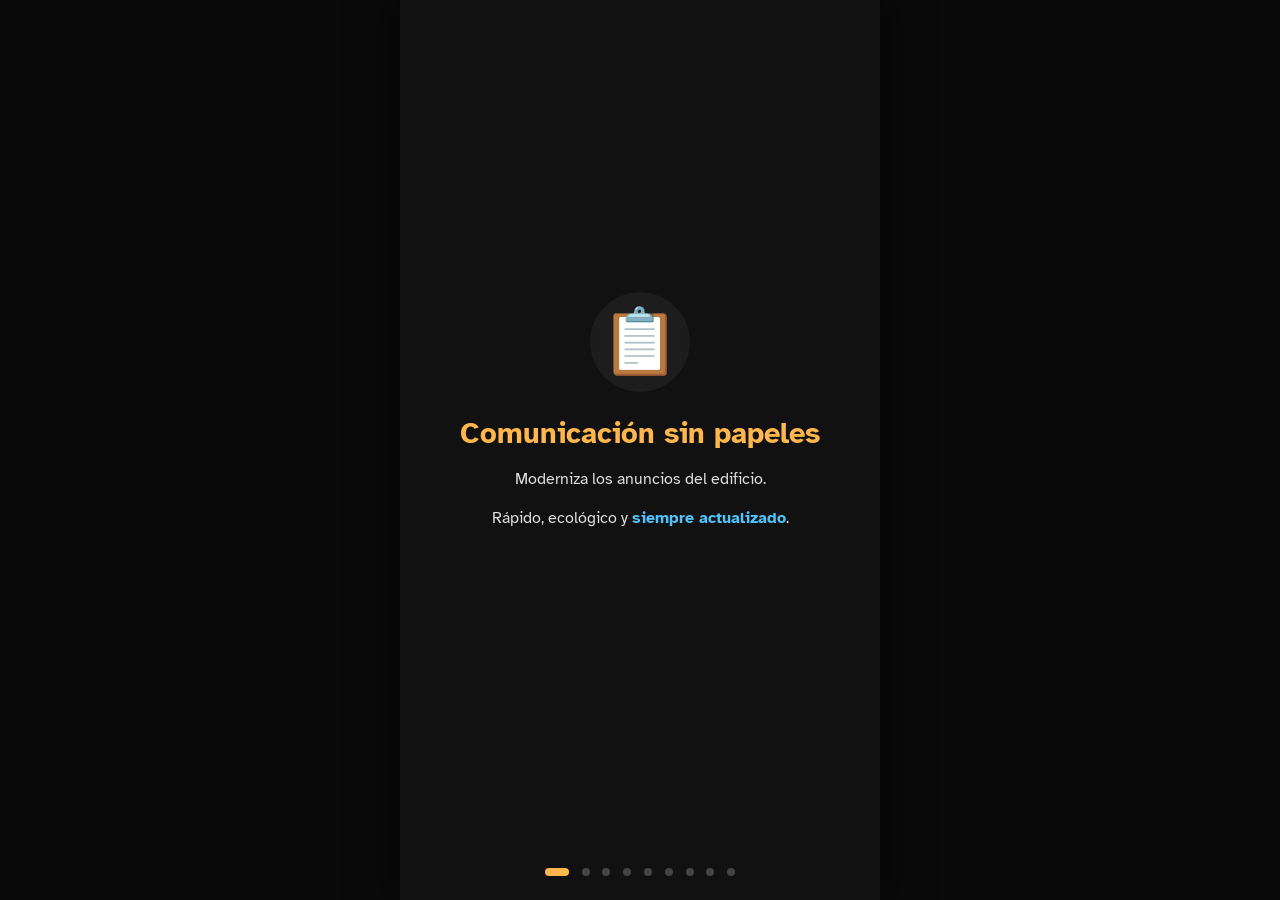
<file: propuesta.html>
<!DOCTYPE html>
<html lang="es">
<head>
  <meta charset="UTF-8">
  <meta name="viewport" content="width=device-width, initial-scale=1.0, user-scalable=no">
  <title>Propuesta Comunicación Comunidad</title>
  <link href="https://fonts.googleapis.com/css2?family=Atkinson+Hyperlegible:wght@400;700&display=swap" rel="stylesheet">
  <style>
    * { margin:0; padding:0; box-sizing:border-box; }
    body {
      font-family: 'Atkinson Hyperlegible', Arial, sans-serif;
      background: #0a0a0a;
      display: flex;
      justify-content: center;
      align-items: center;
      height: 100vh;
      overflow: hidden;
      touch-action: pan-x;
    }
    .carrusel {
      width: 100%; height: 100%;
      max-width: 480px;
      margin: 0 auto;
      background: #111;
      position: relative;
      box-shadow: 0 0 40px rgba(0,0,0,0.8);
    }
    .slides-container {
      position: relative;
      width: 100%;
      height: calc(100% - 4rem);
    }
    .slide {
      position: absolute;
      top:0; left:0;
      width:100%; height:100%;
      padding: 2rem 1.5rem;
      display: flex;
      flex-direction: column;
      justify-content: center;
      align-items: center;
      text-align: center;
      opacity: 0;
      transform: scale(0.96);
      transition: opacity 0.6s ease, transform 0.6s ease;
      pointer-events: none;
    }
    .slide.active {
      opacity: 1;
      transform: scale(1);
      pointer-events: auto;
    }
    .icono {
      font-size: 4rem;
      margin-bottom: 1.5rem;
      background: rgba(255,255,255,0.05);
      width: 100px; height: 100px;
      border-radius: 50%;
      display: flex;
      align-items: center;
      justify-content: center;
      backdrop-filter: blur(5px);
    }
    .slide h2 {
      font-size: 1.8rem;
      font-weight: 700;
      margin-bottom: 1rem;
      color: #ffb74d;
    }
    .slide p {
      font-size: 1rem;
      line-height: 1.6;
      color: #ddd;
      margin-bottom: 0.8rem;
    }
    .slide .resaltado { color: #4fc3f7; font-weight: 700; }
    .controles {
      position: absolute;
      bottom: 1.5rem;
      left:0; width:100%;
      display: flex;
      justify-content: center;
      gap: 0.8rem;
      z-index: 10;
    }
    .punto {
      width: 8px; height: 8px;
      border-radius: 50%;
      background: #444;
      transition: all 0.3s;
      cursor: pointer;
    }
    .punto.activo { background: #ffb74d; width: 24px; border-radius: 4px; }
    .btn-accion {
      display: inline-block;
      background: #ffb74d;
      color: #000;
      font-weight: 700;
      padding: 0.8rem 1.5rem;
      border-radius: 2rem;
      text-decoration: none;
      margin-top: 1.5rem;
      font-size: 1rem;
      box-shadow: 0 4px 15px rgba(255,183,77,0.3);
      transition: transform 0.2s;
      border: none;
      cursor: pointer;
      font-family: inherit;
    }
    .btn-accion:active { transform: scale(0.95); }
    .btn-demo {
      display: inline-block;
      margin: 0.5rem 0;
      padding: 0.7rem 1.5rem;
      border: 2px solid #4fc3f7;
      color: #4fc3f7;
      font-weight: 700;
      border-radius: 2rem;
      text-decoration: none;
      transition: background 0.3s, color 0.3s;
    }
    .btn-demo:hover {
      background: #4fc3f7;
      color: #000;
    }

    /* Modal */
    .modal-overlay {
      display: none;
      position: fixed;
      top:0; left:0; width:100%; height:100%;
      background: rgba(0,0,0,0.85);
      justify-content: center;
      align-items: center;
      z-index: 100;
    }
    .modal-overlay.active { display: flex; }
    .modal {
      background: #1a1a1a;
      border: 1px solid #ffb74d;
      border-radius: 16px;
      padding: 2rem;
      max-width: 400px;
      width: 90%;
      color: #ddd;
      text-align: center;
    }
    .modal h3 { color: #ffb74d; margin-bottom: 1rem; font-size: 1.4rem; }
    .modal pre {
      background: #000;
      padding: 1rem;
      border-radius: 8px;
      text-align: left;
      white-space: pre-wrap;
      font-size: 0.9rem;
      margin: 1rem 0;
      color: #ccc;
    }
    .modal-buttons {
      display: flex;
      gap: 1rem;
      justify-content: center;
      flex-wrap: wrap;
    }
    .modal button {
      padding: 0.6rem 1.2rem;
      border-radius: 2rem;
      font-weight: 700;
      cursor: pointer;
      border: none;
      font-family: inherit;
      font-size: 0.9rem;
    }
    .btn-copiar { background: #4fc3f7; color: #000; }
    .btn-mail { background: #ffb74d; color: #000; }
    .btn-cerrar { background: #555; color: white; }

    /* Diagrama */
    .diagrama {
      display: flex;
      flex-direction: column;
      align-items: center;
      gap: 0.5rem;
      margin-top: 1rem;
      font-size: 0.9rem;
      color: #ddd;
    }
    .diagrama .fila {
      display: flex;
      align-items: center;
      gap: 0.5rem;
      background: rgba(255,255,255,0.05);
      padding: 0.5rem 1rem;
      border-radius: 8px;
      width: 100%;
      justify-content: center;
    }
    .diagrama .flecha {
      font-size: 1.5rem;
      color: #ffb74d;
    }
  </style>
</head>
<body>
  <div class="carrusel" id="carrusel">
    <div class="slides-container">
      <!-- Diapositiva 0: Problema -->
      <div class="slide active">
        <div class="icono">📋</div>
        <h2>Comunicación sin papeles</h2>
        <p>Moderniza los anuncios del edificio.</p>
        <p>Rápido, ecológico y <span class="resaltado">siempre actualizado</span>.</p>
      </div>
      <!-- Diapositiva 1: Solución TV -->
      <div class="slide">
        <div class="icono">📺</div>
        <h2>Pantalla en la entrada</h2>
        <p>La TV muestra anuncios, recordatorios, clima y Publicidad <span class="resaltado">automáticamente</span>.</p>
      </div>
      <!-- Diapositiva 2: WhatsApp integrado -->
      <div class="slide">
        <div class="icono">📱</div>
        <h2>WhatsApp integrado</h2>
        <p>La administradora publica con un clic y copia el texto para la lista de difusión.</p>
        <p>Los vecinos reciben la info <span class="resaltado">al instante</span>.</p>
      </div>
      <!-- Diapositiva 3: Requisitos técnicos -->
      <div class="slide">
        <div class="icono">🛠️</div>
        <h2>¿Qué necesitan?</h2>
        <p>La comunidad debe proveer un <span class="resaltado">TV de al menos 32"</span> y un <span class="resaltado">celular Android (v7.0 o superior)</span> que actuará como servidor.</p>
        <p>El costo del hardware y su mantenimiento es responsabilidad de la comunidad. La instalación y configuración inicial corren por cuenta mía.</p>
      </div>
      <!-- Diapositiva 4: Costo cero -->
      <div class="slide">
        <div class="icono">💰</div>
        <h2>Costo cero</h2>
        <p>Instalación y mantenimiento inicial <span class="resaltado">sin costo</span> para el edificio.</p>
        <p>Mi compensación: publicidad de maestros locales.</p>
      </div>
      <!-- Diapositiva 5: Seguridad -->
      <div class="slide">
        <div class="icono">⚖️</div>
        <h2>Seguro para todos</h2>
        <p>Convenio formal que protege a la comunidad y al desarrollador.</p>
        <p>Los auspiciadores son responsables de sus servicios.</p>
      </div>
      <!-- Diapositiva 6: Escalable -->
      <div class="slide">
        <div class="icono">🧩</div>
        <h2>Escalable a nuevas necesidades</h2>
        <p>¿Más adelante quieren reserva de quincho, encuestas vecinales o un registro de encomiendas?</p>
        <p>Podemos desarrollar <span class="resaltado">nuevos módulos (MVP)</span> a pedido, como proyectos independientes.</p>
        <p style="font-size:0.9rem; color:#aaa;">Solo pagan por lo que realmente necesitan, cuando lo necesiten.</p>
      </div>
      <!-- Diapositiva 7: Diagrama de funcionamiento -->
      <div class="slide">
        <div class="icono">🔄</div>
        <h2>Así funciona</h2>
        <div class="diagrama">
          <div class="fila">👩‍💼 Administradora publica en Telegram</div>
          <div class="flecha">⬇️</div>
          <div class="fila">📡 El servidor (celular) recibe el mensaje</div>
          <div class="flecha">⬇️</div>
          <div class="fila">📺 La TV se actualiza automáticamente</div>
          <div class="flecha">⬇️</div>
          <div class="fila">📱 Se genera texto listo para WhatsApp</div>
          <div class="flecha">⬇️</div>
          <div class="fila">👥 Los vecinos reciben la información al instante</div>
        </div>
      </div>
      <!-- Diapositiva 8: Cierre -->
      <div class="slide">
        <div class="icono">✅</div>
        <h2>¿Listos para innovar?</h2>
        <p>Solo necesito la aprobación del comité.</p>
        <p>Les dejo todo funcionando y capacitamos a la administradora.</p>
        <a href="./index.html" target="_blank" class="btn-demo">📺 Ver demostración en vivo</a>
        <button onclick="mostrarModal()" class="btn-accion">📧 Responder el correo solicitando la implementación</button>
      </div>
    </div>
    <div class="controles" id="contenedor-puntos"></div>
  </div>

  <!-- Modal -->
  <div class="modal-overlay" id="modalOverlay">
    <div class="modal">
      <h3>✉️ Solicitud de implementación</h3>
      <p>Copiá el siguiente texto y envíalo a <strong>[TU_CORREO]</strong>:</p>
      <pre id="textoCorreo">Hola [Tu nombre],
Nos interesa implementar el sistema de comunicación comunitaria en nuestro edificio.
Por favor enviarnos el convenio para revisión y coordinar la instalación.

Saludos,
[Nombre del representante]
[Contacto]</pre>
      <div class="modal-buttons">
        <button class="btn-copiar" onclick="copiarCorreo()">📋 Copiar texto</button>
        <button class="btn-mail" onclick="abrirCorreo()">📬 Abrir correo</button>
        <button class="btn-cerrar" onclick="cerrarModal()">Cerrar</button>
      </div>
    </div>
  </div>

  <script>
    // Carrusel
    document.addEventListener('DOMContentLoaded', function() {
      const slides = document.querySelectorAll('.slide');
      const contenedorPuntos = document.getElementById('contenedor-puntos');
      let actual = 0;
      let startX = 0;

      slides.forEach((_, i) => {
        const punto = document.createElement('span');
        punto.className = 'punto' + (i === 0 ? ' activo' : '');
        punto.addEventListener('click', () => irA(i));
        contenedorPuntos.appendChild(punto);
      });
      const puntos = document.querySelectorAll('.punto');

      function irA(index) {
        if (index === actual) return;
        slides[actual].classList.remove('active');
        puntos[actual].classList.remove('activo');
        actual = index;
        slides[actual].classList.add('active');
        puntos[actual].classList.add('activo');
      }

      const carrusel = document.getElementById('carrusel');
      carrusel.addEventListener('touchstart', e => startX = e.touches[0].clientX);
      carrusel.addEventListener('touchend', e => {
        const diff = startX - e.changedTouches[0].clientX;
        if (Math.abs(diff) > 50) {
          if (diff > 0 && actual < slides.length - 1) irA(actual + 1);
          else if (diff < 0 && actual > 0) irA(actual - 1);
        }
      });
    });

    // Modal
    function mostrarModal() {
      document.getElementById('modalOverlay').classList.add('active');
    }
    function cerrarModal() {
      document.getElementById('modalOverlay').classList.remove('active');
    }
    function copiarCorreo() {
      const texto = document.getElementById('textoCorreo').innerText;
      navigator.clipboard.writeText(texto).then(() => alert('Texto copiado al portapapeles.'));
    }
    function abrirCorreo() {
      const asunto = encodeURIComponent('Implementación sistema de comunicación');
      const cuerpo = encodeURIComponent(document.getElementById('textoCorreo').innerText);
      window.location.href = `mailto:[TU_CORREO]?subject=${asunto}&body=${cuerpo}`;
    }

    document.getElementById('modalOverlay').addEventListener('click', function(e) {
      if (e.target === this) cerrarModal();
    });
  </script>
</body>
</html>
</file>
